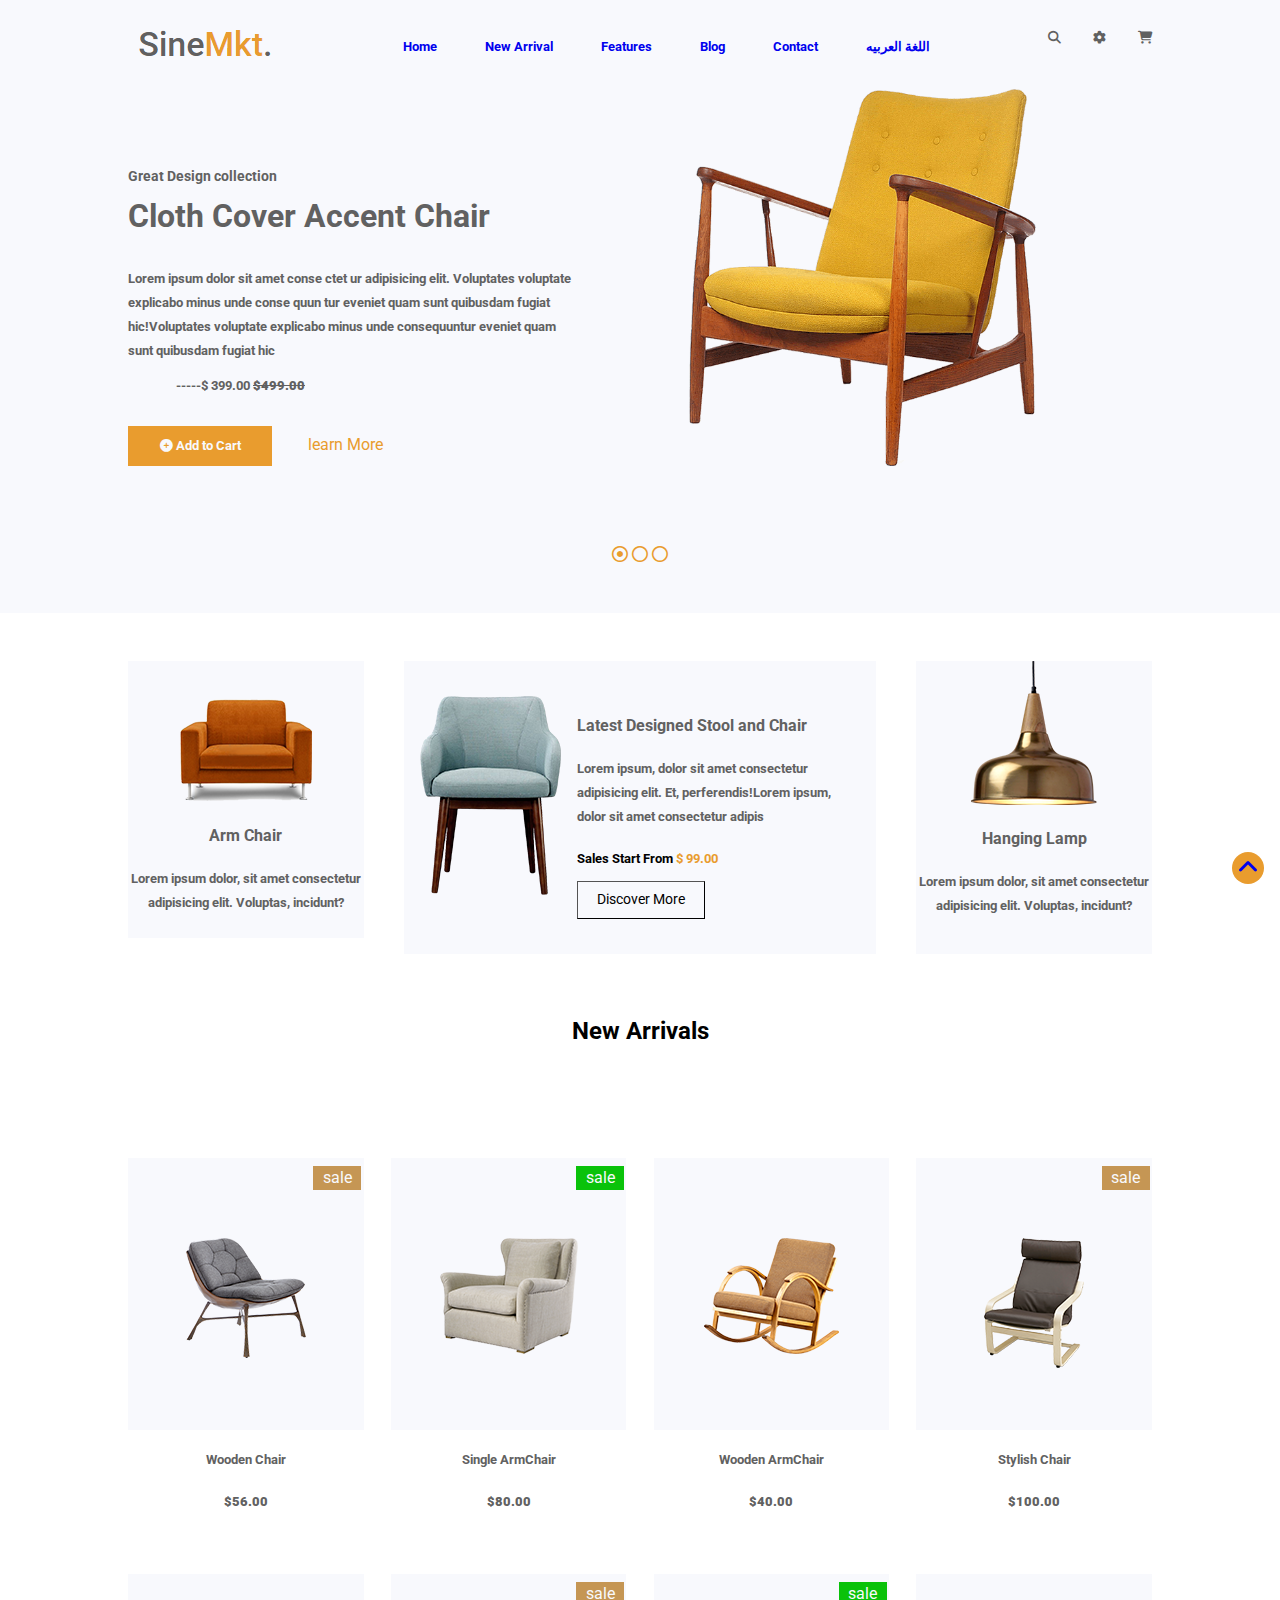
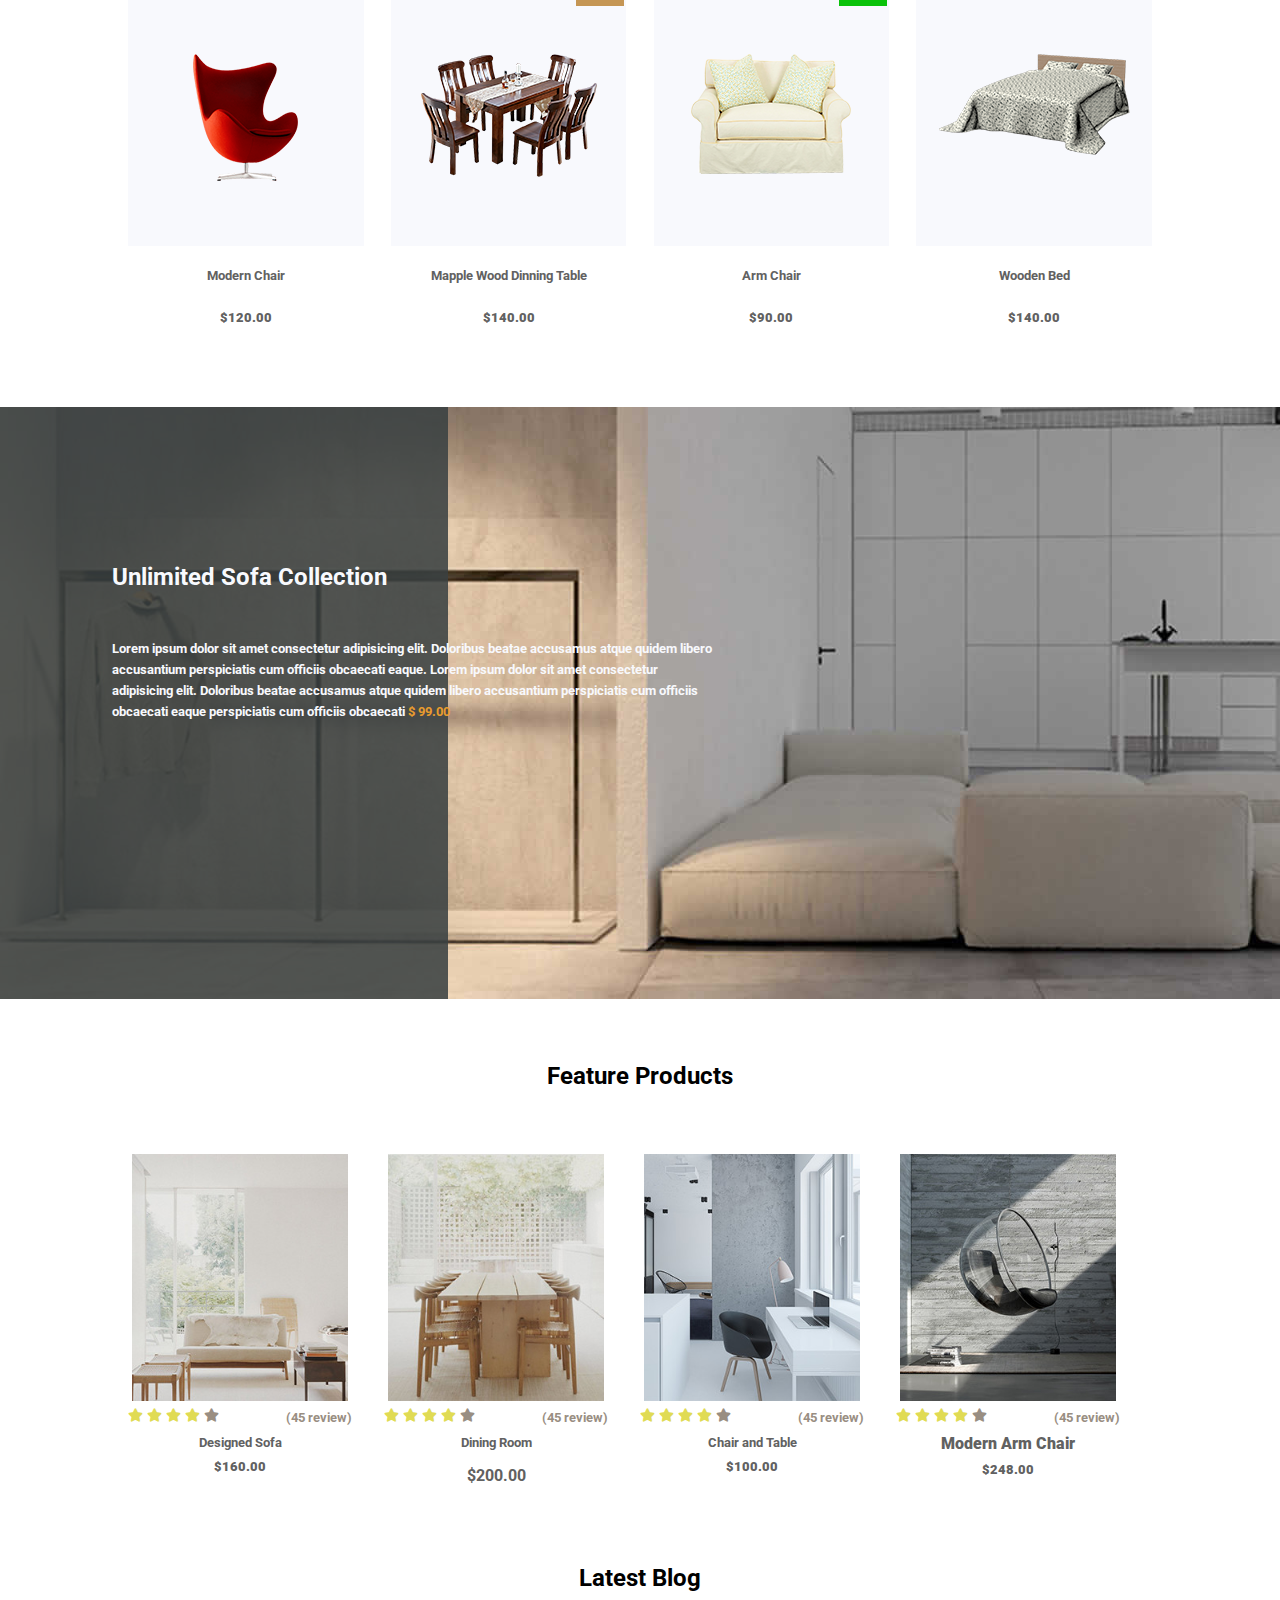
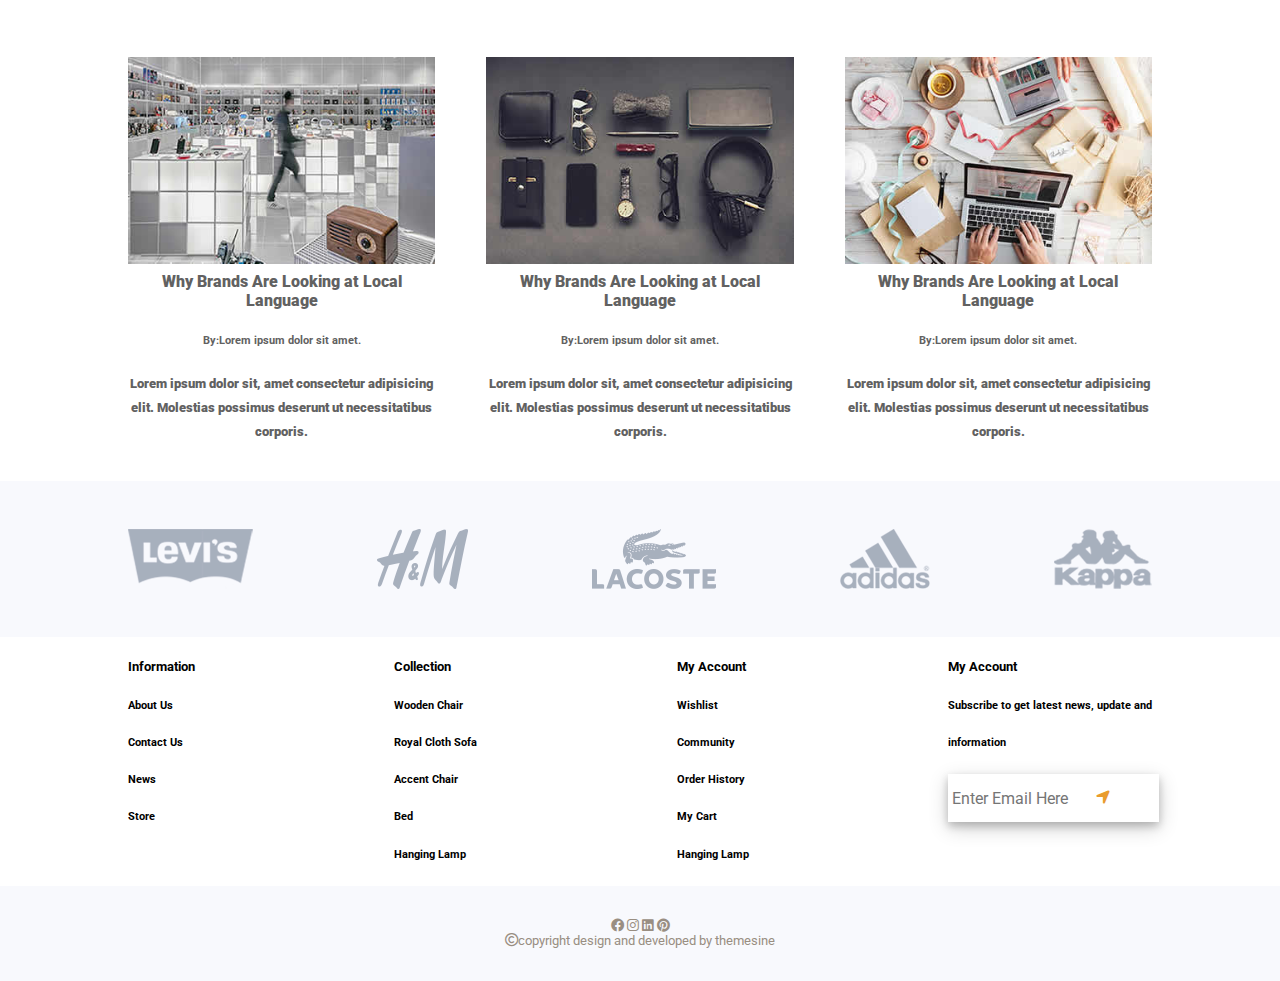
<file: index.html>
<!DOCTYPE html>
<html lang="en">

<head>
    <meta charset="UTF-8">
    <meta name="viewport" content="width=device-width, initial-scale=1.0">
    <meta property="og:title" content=chairs>
    <meta property="og:site_name" content=Sinemkt>
    <meta property="og:url" content="https://nhassan1975.github.io/git_project/index.html">
    <meta name="auther" content="nemat">
    <meta property="og:description" content=great design collection cloth covered accent chair>
    <meta property="og:type" content="Decorate your home with unique and stylish furniture available in a wide range at affordable prices only at SineMKT Egypt. Shop online and in-store today">
    <meta property="og:image" content="https://github.com/nhassan1975/git_project/blob/main/images/collection/table-banner.jpg">
    <link rel="stylesheet" href="./css/all.min.css">
    <link rel="stylesheet" href="./css/normalize.css">
    <link rel="stylesheet" href="./css/style.css">
    <link rel="icon" href="./images/logo.gif">
    <title>SineMKT</title>
    <meta property="og:title" content="Homebage">
</head>

<body>
    <div class="main_top size">
        <div class="top">
            <nav class="d_flex size">
                <div class="logo"><img src="./images/logo.gif" alt="logo"></div>
                <div class="top_list text_color">
                    <ul class="list .text_color m_flex list_icon">
                        <li><a href="#home">Home</a></li>
                        <li><a href="#new">New Arrival</a></li>
                        <li><a href="#feature">Features</a></li>
                        <li><a href="#blog">Blog</a></li>
                        <li><a href="#contact">Contact</a></li>
                        <li><a href="./Arabic.html">اللغة العربيه</a></li>
                    </ul>
                </div>
                <div class="icon text_color m_flex list_icon">
                    <i class="fa-solid fa-magnifying-glass"></i>
                    <i class="fa-solid fa-gear icon_gear"></i>
                    <i class="fa-solid fa-cart-shopping add_to icon_cart"></i>
                </div>
            </nav>
            <div class="main d_flex">
                <div class="left">
                    <h2 class="text_color">Great Design collection</h2>
                    <h3 class="text_size text_color_dgrey">Cloth Cover Accent Chair</h3>
                    <p class="paragraph text_color ">Lorem ipsum dolor sit amet conse ctet ur adipisicing elit.
                        Voluptates voluptate explicabo minus unde conse quun tur eveniet quam sunt quibusdam fugiat
                        hic!Voluptates voluptate explicabo minus unde consequuntur eveniet quam sunt quibusdam fugiat
                        hic</p>
                    <h4 class="text_color_dgrey">-----$ 399.00
                        <span class="text_color">$499.00</span>
                    </h4>
                    <button class="btn text_color">
                        <i class="fa-solid fa-circle-plus"></i> Add to Cart
                    </button>
                    <span class="learn_more">learn More</span>
                </div>
                <div class="right left m_flex"><img src="./images/slider/slider1.png" alt="chair"></div>
            </div>
            <div class="input_main">
                <i class="fa-regular fa-circle-dot cir1 pulser"></i>
                <i class="fa-regular fa-circle cir1"></i>
                <i class="fa-regular fa-circle cir1"></i>
            </div>
        </div>
    </div>
    <div class="center d_flex">
        <div class="arm r_arm" id="arm_first">
            <img src="./images/populer-products/p1.png" alt="p1">
            <div class="document">
                <h4 class="text_color_dgrey">Arm Chair</h4>
                <p class="paragraph text_color ">
                    Lorem ipsum dolor, sit amet consectetur adipisicing elit. Voluptas, incidunt?
                </p>
            </div>
        </div>
        <div class="design m_flex" id="arm_third">
            <div class="photo"><img src="./images/populer-products/p2.png" alt="p2"></div>
            <div class="document">
                <h4 class="text_color_dgrey" class="text_color_dgrey">Latest Designed Stool and Chair</h4>
                <p class="paragraph text_color ">
                    Lorem ipsum, dolor sit amet consectetur adipisicing elit. Et, perferendis!Lorem ipsum, dolor sit
                    amet consectetur adipis
                </p>
                <h5>Sales Start From <span>$ 99.00</span></h5>
                <button class="doc_btn">Discover More</button>
            </div>
            <div class="lamp">

            </div>
        </div>
        <div class="arm" id="arm_second">
            <div class="photo">
                <img src="./images/populer-products/p3.png" alt="p3">
            </div>
            <div class="document">
                <h4 class="text_color_dgrey">Hanging Lamp</h4>
                <p class="paragraph text_color ">
                    Lorem ipsum dolor, sit amet consectetur adipisicing elit. Voluptas, incidunt?
                </p>
            </div>
        </div>

    </div>
    <div class="arrival" id="new">
        <h3 class="new_late_feat">New Arrivals</h3>
        <div class="wooden_chair d_flex">
            <div class="first">
                <div class="wooden">
                    <div class="photo_arrival">
                        <img src="./images/collection/arrivals1.png" alt="arrival1">
                    </div>
                </div>
                <div class="txt_wood text_color">
                    <h5>Wooden Chair</h5>
                    <p class="paragraph text_color">$56.00</p>
                </div>
            </div>
            <div class="first">
                <div class="wooden green">
                    <div class="photo_arrival">
                        <img src="./images/collection/arrivals2.png" alt="arrival1">
                    </div>
                </div>
                <div class="txt_wood text_color">
                    <h5>Single ArmChair</h5>
                    <p class="paragraph text_color">$80.00</p>
                </div>
            </div>
            <div class="first">
                <div class="wood_non">
                    <div class="photo_arrival">
                        <img src="./images/collection/arrivals3.png" alt="arrival1">
                    </div>
                </div>
                <div class="txt_wood text_color">
                    <h5>Wooden ArmChair</h5>
                    <p class="paragraph text_color">$40.00</p>
                </div>
            </div>
            <div class="first">
                <div class="wooden">
                    <div class="photo_arrival">
                        <img src="./images/collection/arrivals4.png" alt="arrival1">
                    </div>
                </div>
                <div class="txt_wood text_color">
                    <h5>Stylish Chair</h5>
                    <p class="paragraph text_color">$100.00</p>
                </div>
            </div>
            <div class="first">
                <div class="wood_non">
                    <div class="photo_arrival">
                        <img src="./images/collection/arrivals5.png" alt="arrival1">
                    </div>
                </div>
                <div class="txt_wood text_color">
                    <h5>Modern Chair</h5>
                    <p class="paragraph text_color">$120.00</p>
                </div>
            </div>
            <div class="first">
                <div class="wooden">
                    <div class="photo_arrival">
                        <img src="./images/collection/arrivals6.png" alt="arrival1">
                    </div>
                </div>
                <div class="txt_wood text_color">
                    <h5>Mapple Wood Dinning Table </h5>
                    <p class="paragraph text_color">$140.00</p>
                </div>
            </div>
            <div class="first">
                <div class="wooden green">
                    <div class="photo_arrival">
                        <img src="./images/collection/arrivals7.png" alt="arrival1">
                    </div>
                </div>
                <div class="txt_wood text_color">
                    <h5>Arm Chair</h5>
                    <p class="paragraph text_color">$90.00</p>
                </div>
            </div>
            <div class="first">
                <div class="wood_non">
                    <div class="photo_arrival">
                        <img src="./images/collection/arrivals8.png" alt="arrival1">
                    </div>
                </div>
                <div class="txt_wood text_color">
                    <h5>Wooden Bed</h5>
                    <p class="paragraph text_color">$140.00</p>
                </div>
            </div>
        </div>
    </div>
    <div class="collection">
        <div class="rect_parent">
            <div class="rect">
                <h2 class="text">Unlimited Sofa Collection</h2>
                <p class="text txt_1">Lorem ipsum dolor sit amet consectetur adipisicing elit. Doloribus beatae
                    accusamus atque quidem libero accusantium perspiciatis cum officiis obcaecati eaque.
                    Lorem ipsum dolor sit amet consectetur adipisicing elit. Doloribus beatae accusamus atque quidem
                    libero accusantium perspiciatis cum officiis obcaecati eaque perspiciatis cum officiis obcaecati
                    <span class="txt_span">$ 99.00 </span>
                </p>
            </div>
        </div>
    </div>
    <div class="Feature" id="feature">
        <h3 class="new_late_feat">Feature Products</h3>
    </div>
    <div class="feature_product d_flex">
        <div class="f_photo">
            <img src="./images/features/f1.jpg" alt="f1">
            <div>
                <div class="r_flex d_flex">
                    <div class="review_parent">
                        <i class="fa-solid fa-star star"></i>
                        <i class="fa-solid fa-star star"></i>
                        <i class="fa-solid fa-star star"></i>
                        <i class="fa-solid fa-star star"></i>
                        <i class="fa-solid fa-star rstar"></i>
                    </div>
                    <div>
                        <h6 class="review rstar">(45 review)</h6>
                    </div>
                </div>
                <div class="txt_wood text_color">
                    <h5 class="f_txt">Designed Sofa</h5>
                    <p class=" f_txt paragraph text_color">$160.00</p>
                </div>
            </div>
        </div>
        <div class="f_photo">
            <img src="./images/features/f2.jpg" alt="f1">
            <div>
                <div class="r_flex d_flex">
                    <div class="review_parent">
                        <i class="fa-solid fa-star star"></i>
                        <i class="fa-solid fa-star star"></i>
                        <i class="fa-solid fa-star star"></i>
                        <i class="fa-solid fa-star star"></i>
                        <i class="fa-solid fa-star rstar"></i>
                    </div>
                    <div>
                        <h6 class="review rstar">(45 review)</h6>
                    </div>
                </div>
                <div class="txt_wood text_color">
                    <h5 class="f_txt">Dining Room</h5>
                    <p class=" class="f_txt"paragraph text_color">$200.00</p>
                </div>
            </div>
        </div>
        <div class="f_photo">
            <img src="./images/features/f3.jpg" alt="f1">
            <div>
                <div class="r_flex d_flex">
                    <div class="review_parent">
                        <i class="fa-solid fa-star star"></i>
                        <i class="fa-solid fa-star star"></i>
                        <i class="fa-solid fa-star star"></i>
                        <i class="fa-solid fa-star star"></i>
                        <i class="fa-solid fa-star rstar"></i>
                    </div>
                    <div>
                        <h6 class="review rstar">(45 review)</h6>
                    </div>
                </div>
                <div class="txt_wood text_color">
                    <h5 class="f_txt">Chair and Table</h5>
                    <p class=" f_txt paragraph text_color">$100.00</p>
                </div>
            </div>
        </div>
        <div class="f_photo">
            <img src="./images/features/f4.jpg" alt="f1">
            <div>
                <div class="r_flex d_flex">
                    <div class="review_parent">
                        <i class="fa-solid fa-star star"></i>
                        <i class="fa-solid fa-star star"></i>
                        <i class="fa-solid fa-star star"></i>
                        <i class="fa-solid fa-star star"></i>
                        <i class="fa-solid fa-star rstar"></i>
                    </div>
                    <div>
                        <h6 class="review rstar">(45 review)</h6>
                    </div>
                </div>
                <div class="txt_wood text_color">
                    <h5 class="f_txt txt_wood text_color">Modern Arm Chair</h5>
                    <p class=" f_txt paragraph text_color">$248.00</p>
                </div>
            </div>
        </div>
    </div>
    <div class="blog" id="blog">
        <h3 class="new_late_feat">Latest Blog</h3>
    </div>
    <div class="l_blog d_flex">
        <div class="b_photo">
            <img src="./images/blog/b1.jpg" alt="b1">
            <div class="txt_wood text_color">
                <h5 class="f_txt txt_wood text_color">Why Brands Are Looking at Local Language</h5>
                <h6>By:Lorem ipsum dolor sit amet.</h6>
                <p class=" f_txt paragraph text_color">Lorem ipsum dolor sit, amet consectetur adipisicing elit.
                    Molestias possimus deserunt ut necessitatibus corporis.</p>
            </div>
        </div>
        <div class="b_photo">
            <img src="./images/blog/b2.jpg" alt="b1">
            <div class="txt_wood text_color">
                <h5 class="f_txt txt_wood text_color">Why Brands Are Looking at Local Language</h5>
                <h6>By:Lorem ipsum dolor sit amet.</h6>
                <p class=" f_txt paragraph text_color">Lorem ipsum dolor sit, amet consectetur adipisicing elit.
                    Molestias possimus deserunt ut necessitatibus corporis.</p>
            </div>
        </div>
        <div class="b_photo">
            <img src="./images/blog/b3.jpg" alt="b1">
            <div class="txt_wood text_color">
                <h5 class="f_txt txt_wood text_color">Why Brands Are Looking at Local Language</h5>
                <h6>By:Lorem ipsum dolor sit amet.</h6>
                <p class=" f_txt paragraph text_color">Lorem ipsum dolor sit, amet consectetur adipisicing elit.
                    Molestias possimus deserunt ut necessitatibus corporis.
                </p>
            </div>
        </div>
    </div>
    <div class="client_brands">
        <div class="brands d_flex">
            <img src="./images/clients/c1.png" alt="client">
            <img src="./images/clients/c2.png" alt="client">
            <img src="./images/clients/c3.png" alt="client">
            <img src="./images/clients/c4.png" alt="client">
            <img src="./images/clients/c5.png" alt="client">
        </div>

    </div>
    <div class="footer d_flex" id="contact">
        <div class="information">
            <h5>Information</h5>
            <h6>About Us</h6>
            <h6>Contact Us</h6>
            <h6>News</h6>
            <h6>Store</h6>
        </div>
        <div class="information">
            <h5>Collection</h5>
            <h6>Wooden Chair</h6>
            <h6>Royal Cloth Sofa</h6>
            <h6>Accent Chair</h6>
            <h6>Bed</h6>
            <h6>Hanging Lamp</h6>
        </div>
        <div class="information">
            <h5>My Account</h5>
            <h6>Wishlist</h6>
            <h6>Community</h6>
            <h6>Order History</h6>
            <h6>My Cart</h6>
            <h6>Hanging Lamp</h6>
        </div>
        <div class="information">
            <h5>My Account</h5>
            <h6>Subscribe to get latest news, update and</h6>
            <h6>information</h6>
            <div class="email">
                <div class="bottom_input">
                    <div class="arrow"><i class="fa-solid fa-location-arrow"></i></div>
                    <input type="Email"  placeholder="Enter Email Here" class="input_shade">
                </div>
            </div>
        </div>
    </div>
    <div class="icon_1">
        <i class="fa-brands fa-facebook"></i>
        <i class="fa-brands fa-instagram"></i>
        <i class="fa-brands fa-linkedin"></i>
        <i class="fa-brands fa-pinterest"></i>
        <div><i class="fa-regular fa-copyright"></i>copyright design and developed by themesine</div>
    </div>
    <div class="circle_btn" >
        <a href="#top"><i class="fa-solid fa-angle-up"></i></a>
    </div>


</body>

</html>
</file>
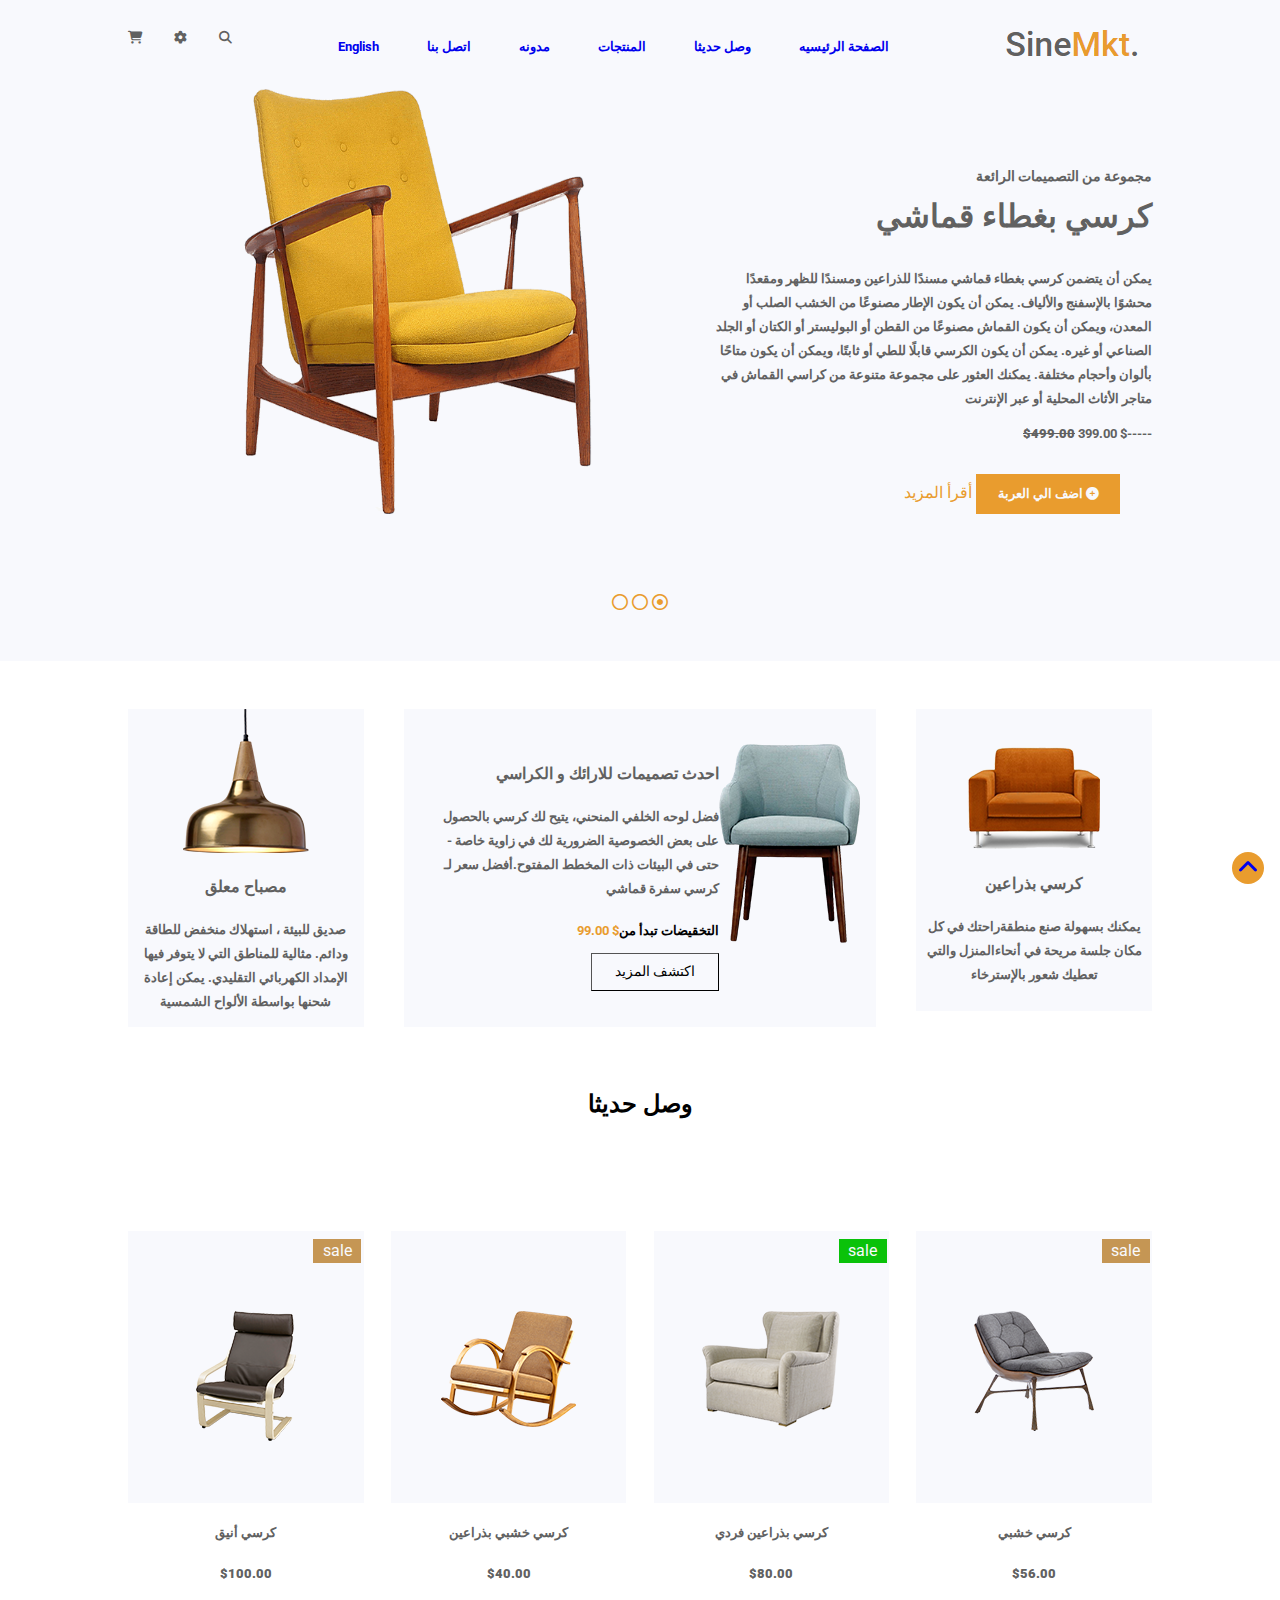
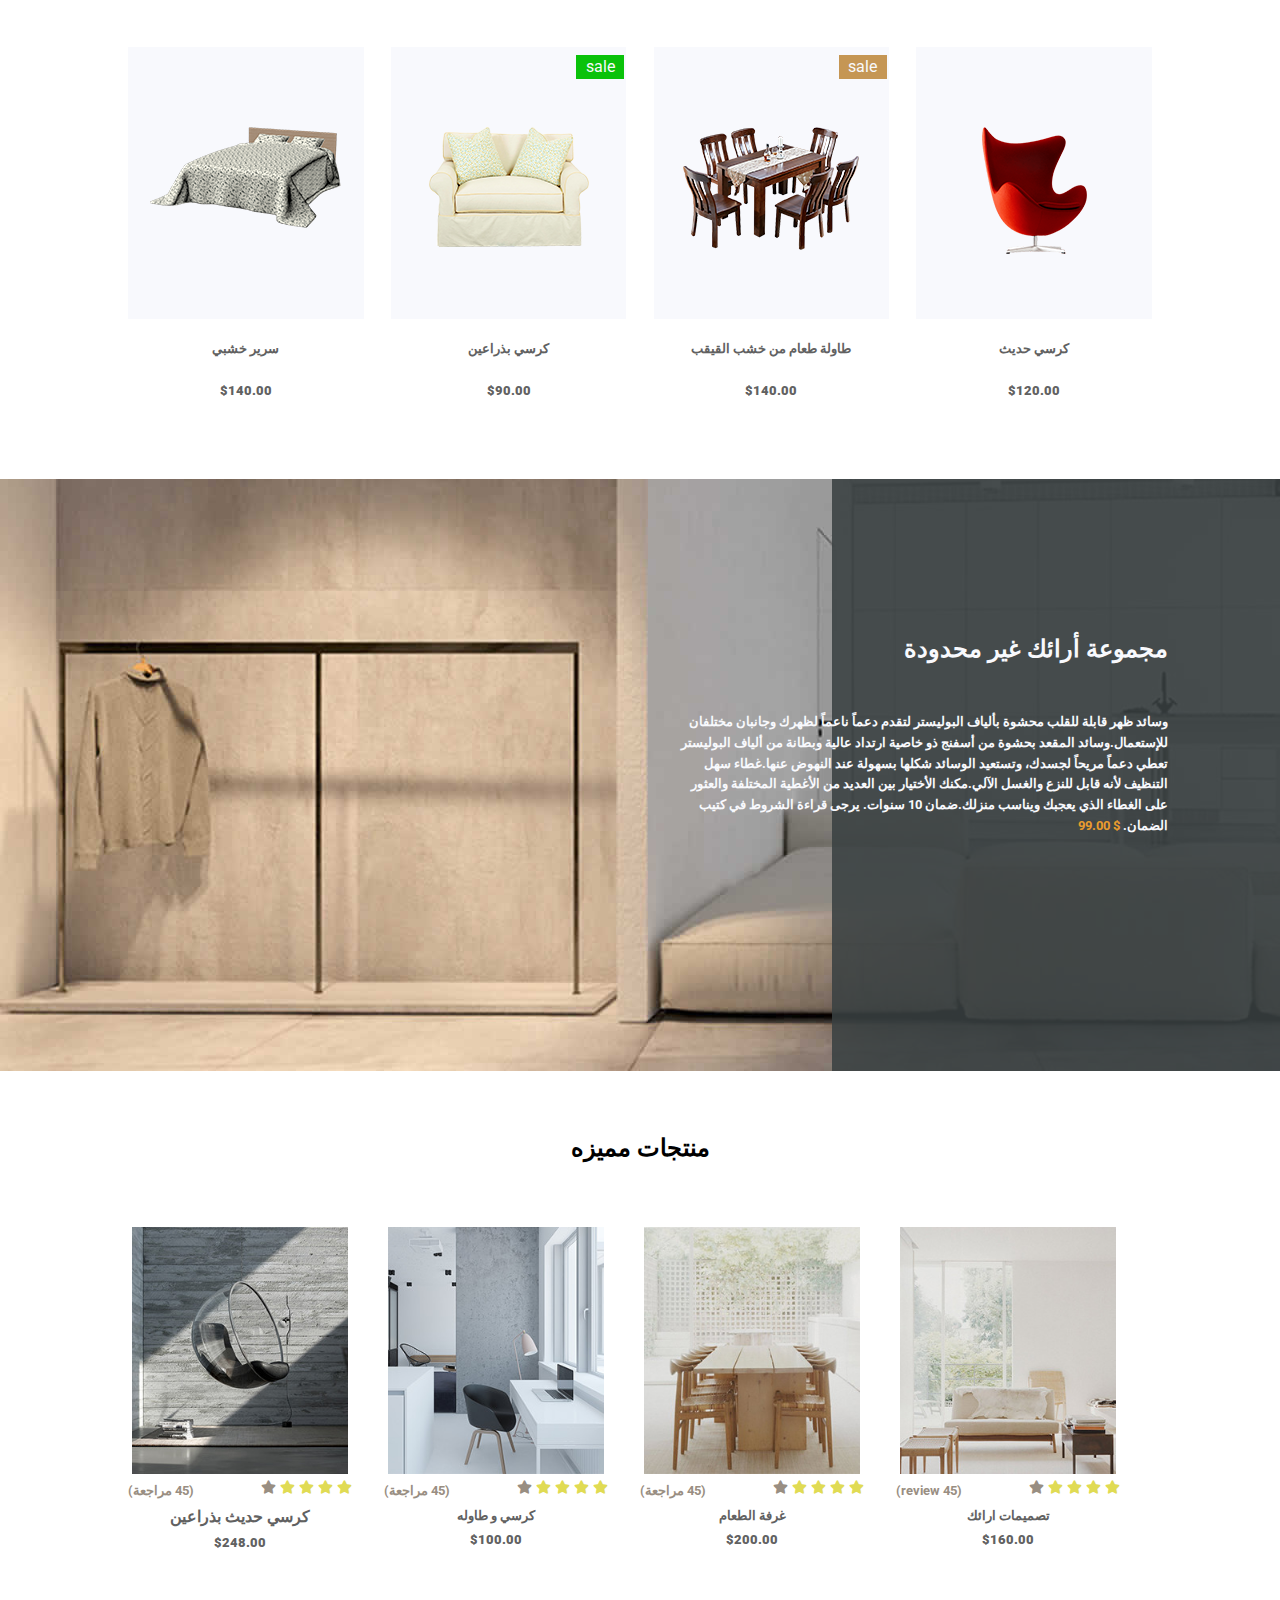
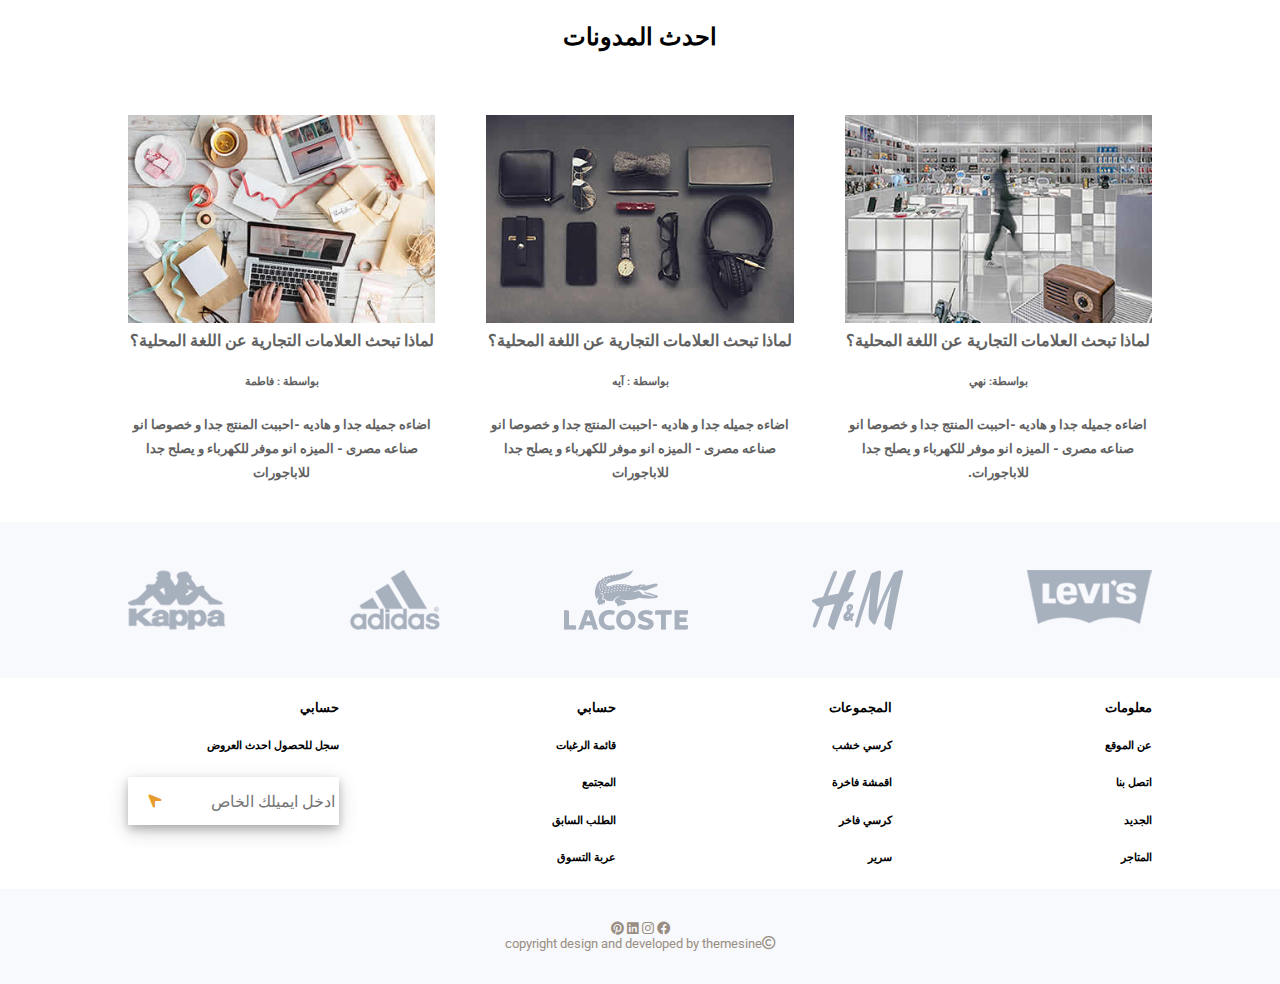
<file: Arabic.html>
<!DOCTYPE html>
<html lang="en">

<head>
    <meta charset="UTF-8">
    <meta name="viewport" content="width=device-width, initial-scale=1.0">
    <meta property="og:title" content=chairs>
    <meta property="og:site_name" content=Sinemkt>
    <meta property="og:url" content="https://nhassan1975.github.io/git_project/index.html">
    <meta name="auther" content="nemat">
    <meta property="og:description" content=great design collection cloth covered accent chair>
    <meta property="og:type" content="Decorate your home with unique and stylish furniture available in a wide range at affordable prices only at SineMKT Egypt. Shop online and in-store today">
    <meta property="og:image" content="https://github.com/nhassan1975/git_project/blob/main/images/collection/table-banner.jpg">
    <link rel="stylesheet" href="./css/all.min.css">
    <link rel="stylesheet" href="./css/normalize.css">
    <link rel="stylesheet" href="./css/style.css">
    <link rel="icon" href="./images/logo.gif">
    <title>SineMKT</title>
    <meta property="og:title" content="Homebage">
</head>

<body dir="rtl">
    <div class="main_top size">
        <div class="top">
            <nav class="d_flex size">
                <div class="logo"><img src="./images/logo.gif" alt="logo"></div>
                <div class="top_list text_color">
                    <ul class="list .text_color m_flex list_icon">
                        <li><a href="#home">الصفحة الرئيسيه</a></li>
                        <li><a href="#new">وصل حديثا</a></li>
                        <li><a href="#feature">المنتجات</a></li>
                        <li><a href="#blog">مدونه</a></li>
                        <li><a href="#contact">اتصل بنا</a></li>
                        <li><a href="./index.html">English</a></li>
                    </ul>
                </div>
                <div class="icon text_color m_flex list_icon">
                    <i class="fa-solid fa-magnifying-glass"></i>
                    <i class="fa-solid fa-gear icon_gear"></i>
                    <i class="fa-solid fa-cart-shopping add_to icon_cart"></i>
                </div>
            </nav>
            <div class="main d_flex">
                <div class="left">
                    <h2 class="text_color">مجموعة من التصميمات الرائعة</h2>
                    <h3 class="text_size text_color_dgrey">كرسي بغطاء قماشي</h3>
                    <p class="paragraph text_color ">يمكن أن يتضمن كرسي بغطاء قماشي مسندًا للذراعين ومسندًا للظهر ومقعدًا محشوًا بالإسفنج والألياف. يمكن أن يكون الإطار مصنوعًا من الخشب الصلب أو المعدن، ويمكن أن يكون القماش مصنوعًا من القطن أو البوليستر أو الكتان أو الجلد الصناعي أو غيره. يمكن أن يكون الكرسي قابلًا للطي أو ثابتًا، ويمكن أن يكون متاحًا بألوان وأحجام مختلفة. يمكنك العثور على مجموعة متنوعة من كراسي القماش في متاجر الأثاث المحلية أو عبر الإنترنت</p>
                    <h4 class="text_color_dgrey">-----$ 399.00
                        <span class="text_color">$499.00</span>
                    </h4>
                    <button class="btn text_color">
                        <i class="fa-solid fa-circle-plus"></i> اضف الي العربة
                    </button>
                    <span class="learn_more">أقرأ المزيد</span>
                </div>
                <div class="right left m_flex" style="transform: scaleX(-1);"><img src="./images/slider/slider1.png" alt="chair"></div>
            </div>
            <div class="input_main">
                <i class="fa-regular fa-circle-dot cir1 pulser"></i>
                <i class="fa-regular fa-circle cir1"></i>
                <i class="fa-regular fa-circle cir1"></i>
            </div>
        </div>
    </div>
    <div class="center d_flex">
        <div class="arm r_arm" id="arm_first">
            <img src="./images/populer-products/p1.png" alt="p1">
            <div class="document">
                <h4 class="text_color_dgrey">كرسي بذراعين</h4>
                <p class="paragraph text_color ">
                    يمكنك بسهولة صنع منطقةراحتك في كل مكان جلسة مريحة في أنحاءالمنزل والتي تعطيك شعور بالإسترخاء 
                </p>
            </div>
        </div>
        <div class="design m_flex" id="arm_third">
            <div class="photo"><img src="./images/populer-products/p2.png" alt="p2"></div>
            <div class="document">
                <h4 class="text_color_dgrey" class="text_color_dgrey">احدث تصميمات للارائك و الكراسي</h4>
                <p class="paragraph text_color ">
                    فضل لوحه الخلفي المنحني، يتيح لك كرسي بالحصول على بعض الخصوصية الضرورية لك في زاوية خاصة - حتى في البيئات ذات المخطط المفتوح.أفضل سعر لـ كرسي سفرة قماشي 
                </p>
                <h5> التخقيضات تبدأ من<span>$ 99.00</span> </h5>
                <button class="doc_btn">اكتشف المزيد</button>
            </div>
            <div class="lamp">            </div>
        </div>
        <div class="arm" id="arm_second">
            <div class="photo">
                <img src="./images/populer-products/p3.png" alt="p3">
            </div>
            <div class="document">
                <h4 class="text_color_dgrey">مصباح معلق</h4>
                <p class="paragraph text_color ">
                    صديق للبيئة ، استهلاك منخفض للطاقة ودائم. مثالية للمناطق التي لا يتوفر فيها الإمداد الكهربائي التقليدي. يمكن إعادة شحنها بواسطة الألواح الشمسية  
                </p>
            </div>
        </div>

    </div>
    <div class="arrival" id="new">
        <h3 class="new_late_feat">وصل حديثا</h3>
        <div class="wooden_chair d_flex">
            <div class="first">
                <div class="wooden">
                    <div class="photo_arrival">
                        <img src="./images/collection/arrivals1.png" alt="arrival1">
                    </div>
                </div>
                <div class="txt_wood text_color">
                    <h5>كرسي خشبي</h5>
                    <p class="paragraph text_color">$56.00</p>
                </div>
            </div>
            <div class="first">
                <div class="wooden green">
                    <div class="photo_arrival">
                        <img src="./images/collection/arrivals2.png" alt="arrival1">
                    </div>
                </div>
                <div class="txt_wood text_color">
                    <h5>كرسي بذراعين فردي</h5>
                    <p class="paragraph text_color">$80.00</p>
                </div>
            </div>
            <div class="first">
                <div class="wood_non">
                    <div class="photo_arrival">
                        <img src="./images/collection/arrivals3.png" alt="arrival1">
                    </div>
                </div>
                <div class="txt_wood text_color">
                    <h5>كرسي خشبي بذراعين</h5>
                    <p class="paragraph text_color">$40.00</p>
                </div>
            </div>
            <div class="first">
                <div class="wooden">
                    <div class="photo_arrival">
                        <img src="./images/collection/arrivals4.png" alt="arrival1">
                    </div>
                </div>
                <div class="txt_wood text_color">
                    <h5>كرسي أنيق</h5>
                    <p class="paragraph text_color">$100.00</p>
                </div>
            </div>
            <div class="first">
                <div class="wood_non">
                    <div class="photo_arrival">
                        <img src="./images/collection/arrivals5.png" alt="arrival1">
                    </div>
                </div>
                <div class="txt_wood text_color">
                    <h5>كرسي حديث</h5>
                    <p class="paragraph text_color">$120.00</p>
                </div>
            </div>
            <div class="first">
                <div class="wooden">
                    <div class="photo_arrival">
                        <img src="./images/collection/arrivals6.png" alt="arrival1">
                    </div>
                </div>
                <div class="txt_wood text_color">
                    <h5>طاولة طعام من خشب القيقب </h5>
                    <p class="paragraph text_color">$140.00</p>
                </div>
            </div>
            <div class="first">
                <div class="wooden green">
                    <div class="photo_arrival">
                        <img src="./images/collection/arrivals7.png" alt="arrival1">
                    </div>
                </div>
                <div class="txt_wood text_color">
                    <h5>كرسي بذراعين</h5>
                    <p class="paragraph text_color">$90.00</p>
                </div>
            </div>
            <div class="first">
                <div class="wood_non">
                    <div class="photo_arrival">
                        <img src="./images/collection/arrivals8.png" alt="arrival1">
                    </div>
                </div>
                <div class="txt_wood text_color">
                    <h5>سرير خشبي</h5>
                    <p class="paragraph text_color">$140.00</p>
                </div>
            </div>
        </div>
    </div>
    <div class="collection">
        <div class="rect_parent">
            <div class="rect">
                <h2 class="text"  style="padding-right: 25%">مجموعة أرائك غير محدودة</h2>
                <p class="text txt_1" style="padding-right: 25%">وسائد ظهر قابلة للقلب محشوة بألياف البوليستر لتقدم دعماً ناعماً لظهرك وجانبان مختلفان للإستعمال.وسائد المقعد بحشوة من أسفنج ذو خاصية ارتداد عالية وبطانة من ألياف البوليستر تعطي دعماً مريحاً لجسدك، وتستعيد الوسائد شكلها بسهولة عند النهوض عنها.غطاء سهل التنظيف لأنه قابل للنزع والغسل الآلي.مكنك الأختيار بين العديد من الأغطية المختلفة والعثور على الغطاء الذي يعجبك ويناسب منزلك.ضمان 10 سنوات. يرجى قراءة الشروط في كتيب الضمان.
                    <span class="txt_span">$ 99.00 </span>
                </p>
            </div>
        </div>
    </div>
    <div class="Feature" id="feature">
        <h3 class="new_late_feat">منتجات مميزه</h3>
    </div>
    <div class="feature_product d_flex">
        <div class="f_photo">
            <img src="./images/features/f1.jpg" alt="f1">
            <div>
                <div class="r_flex d_flex">
                    <div class="review_parent">
                        <i class="fa-solid fa-star star"></i>
                        <i class="fa-solid fa-star star"></i>
                        <i class="fa-solid fa-star star"></i>
                        <i class="fa-solid fa-star star"></i>
                        <i class="fa-solid fa-star rstar"></i>
                    </div>
                    <div>
                        <h6 class="review rstar">(45 review)</h6>
                    </div>
                </div>
                <div class="txt_wood text_color">
                    <h5 class="f_txt">تصميمات ارائك</h5>
                    <p class=" f_txt paragraph text_color">$160.00</p>
                </div>
            </div>
        </div>
        <div class="f_photo">
            <img src="./images/features/f2.jpg" alt="f1">
            <div>
                <div class="r_flex d_flex">
                    <div class="review_parent">
                        <i class="fa-solid fa-star star"></i>
                        <i class="fa-solid fa-star star"></i>
                        <i class="fa-solid fa-star star"></i>
                        <i class="fa-solid fa-star star"></i>
                        <i class="fa-solid fa-star rstar"></i>
                    </div>
                    <div>
                        <h6 class="review rstar">(45 مراجعة)</h6>
                    </div>
                </div>
                <div class="txt_wood text_color">
                    <h5 class="f_txt">غرفة الطعام</h5>
                    <p class="f_txt paragraph text_color">$200.00</p>
                </div>
            </div>
        </div>
        <div class="f_photo">
            <img src="./images/features/f3.jpg" alt="f1">
            <div>
                <div class="r_flex d_flex">
                    <div class="review_parent">
                        <i class="fa-solid fa-star star"></i>
                        <i class="fa-solid fa-star star"></i>
                        <i class="fa-solid fa-star star"></i>
                        <i class="fa-solid fa-star star"></i>
                        <i class="fa-solid fa-star rstar"></i>
                    </div>
                    <div>
                        <h6 class="review rstar">(45 مراجعة)</h6>
                    </div>
                </div>
                <div class="txt_wood text_color">
                    <h5 class="f_txt">كرسي و طاوله</h5>
                    <p class=" f_txt paragraph text_color">$100.00</p>
                </div>
            </div>
        </div>
        <div class="f_photo">
            <img src="./images/features/f4.jpg" alt="f1">
            <div>
                <div class="r_flex d_flex">
                    <div class="review_parent">
                        <i class="fa-solid fa-star star"></i>
                        <i class="fa-solid fa-star star"></i>
                        <i class="fa-solid fa-star star"></i>
                        <i class="fa-solid fa-star star"></i>
                        <i class="fa-solid fa-star rstar"></i>
                    </div>
                    <div>
                        <h6 class="review rstar">(45 مراجعة)</h6>
                    </div>
                </div>
                <div class="txt_wood text_color">
                    <h5 class="f_txt txt_wood text_color">كرسي حديث بذراعين</h5>
                    <p class=" f_txt paragraph text_color">$248.00</p>
                </div>
            </div>
        </div>
    </div>
    <div class="blog" id="blog">
        <h3 class="new_late_feat">احدث المدونات</h3>
    </div>
    <div class="l_blog d_flex">
        <div class="b_photo">
            <img src="./images/blog/b1.jpg" alt="b1">
            <div class="txt_wood text_color">
                <h5 class="f_txt txt_wood text_color">لماذا تبحث العلامات التجارية عن اللغة المحلية؟</h5>
                <h6>بواسطة: نهي</h6>
                <p class=" f_txt paragraph text_color">اضاءه جميله جدا و هاديه -احببت المنتج جدا و خصوصا انو صناعه مصرى - الميزه انو موفر للكهرباء و يصلح جدا للاباجورات.</p>
            </div>
        </div>
        <div class="b_photo">
            <img src="./images/blog/b2.jpg" alt="b1">
            <div class="txt_wood text_color">
                <h5 class="f_txt txt_wood text_color">لماذا تبحث العلامات التجارية عن اللغة المحلية؟</h5>
                <h6>بواسطة : آيه</h6>
                <p class=" f_txt paragraph text_color">اضاءه جميله جدا و هاديه -احببت المنتج جدا و خصوصا انو صناعه مصرى - الميزه انو موفر للكهرباء و يصلح جدا للاباجورات</p>
            </div>
        </div>
        <div class="b_photo">
            <img src="./images/blog/b3.jpg" alt="b1">
            <div class="txt_wood text_color">
                <h5 class="f_txt txt_wood text_color">لماذا تبحث العلامات التجارية عن اللغة المحلية؟</h5>
                <h6>بواسطة : فاطمة</h6>
                <p class=" f_txt paragraph text_color">اضاءه جميله جدا و هاديه -احببت المنتج جدا و خصوصا انو صناعه مصرى - الميزه انو موفر للكهرباء و يصلح جدا للاباجورات
                </p>
            </div>
        </div>
    </div>
    <div class="client_brands">
        <div class="brands d_flex">
            <img src="./images/clients/c1.png" alt="client">
            <img src="./images/clients/c2.png" alt="client">
            <img src="./images/clients/c3.png" alt="client">
            <img src="./images/clients/c4.png" alt="client">
            <img src="./images/clients/c5.png" alt="client">
        </div>

    </div>
    <div class="footer d_flex" id="contact">
        <div class="information">
            <h5>معلومات</h5>
            <h6>عن الموقع</h6>
            <h6>اتصل بنا</h6>
            <h6>الجديد</h6>
            <h6>المتاجر</h6>
        </div>
        <div class="information">
            <h5>المجموعات</h5>
            <h6>كرسي خشب</h6>
            <h6>اقمشة فاخرة</h6>
            <h6>كرسي فاخر</h6>
            <h6>سرير</h6>
        </div>
        <div class="information">
            <h5>حسابي</h5>
            <h6>قائمة الرغبات</h6>
            <h6>المجتمع</h6>
            <h6>الطلب السابق</h6>
            <h6>عربة التسوق</h6>
        </div>
        <div class="information">
            <h5>حسابي</h5>
            <h6>سجل للحصول احدث العروض</h6>
            <div class="bottom_input">
                <div class="arrow" style="transform: scaleX(-1);right: 84%;"><i class="fa-solid fa-location-arrow"></i></div>
                <input type="Email"  placeholder="ادخل ايميلك الخاص" class="input_shade">
            </div>
        </div>
    </div>
    <div class="icon_1">
        <i class="fa-brands fa-facebook"></i>
        <i class="fa-brands fa-instagram"></i>
        <i class="fa-brands fa-linkedin"></i>
        <i class="fa-brands fa-pinterest"></i>
        <div><i class="fa-regular fa-copyright"></i>copyright design and developed by themesine</div>
    </div>
    <div class="circle_btn" >
        <a href="#top"><i class="fa-solid fa-angle-up"></i></a>
    </div>
    
</body>

</html>
</file>
<file: css/style.css>
@import url('https://fonts.googleapis.com/css2?family=Roboto:wght@300&display=swap');
:root{
    --bg_top_color:#f8f9fd;
    --radio_btn_color:#e89b2e;
    --font_top_list_color:#616161;
    --font_top_list_hovr_color:#e99c2e;
    --main_font_color:#998e82;
    --paragraph_font_color:#a19f9d;
    --arrival_rectangle:#c59654;
    --arrival_rec_green:#0ac20a;
    --collection_bg_color:#394041de;
}
/****************************************general***********************************************/
* {
    box-sizing: border-box;
}
body {
    font-family: 'Roboto', sans-serif;
    width:100%;
}
.d_flex{
    display: flex;
}
.m_flex{
    display: flex;
}
.text_color{
    font-size: .8rem;
    font-weight:bolder;
    color: var(--font_top_list_color);
}
.size{
    justify-content: space-between;
}
.list_icon{
    margin-top: 2rem;
}
.paragraph{
    line-height: 1.5rem;
}
.text_color_dgrey{
    color: var(--font_top_list_color);
}
.btn{
    width: 9rem;
    height: 2.5rem;
    background-color: var(--font_top_list_hovr_color);
    color:var(--bg_top_color);
    border-color: transparent;
    margin-top: 1rem;
}
.new_late_feat{
    font-size: 1.5rem;
    text-align: center;
    margin: auto;
    margin-top: 4rem;
    margin-bottom: 4rem;
}
/****************************************top_main***********************************************/
.main_top{
    background-color: var(--bg_top_color);
    justify-content: space-between;
}
.top{  
    width: 80%;
    margin: auto;
    }
.main_top ul{
    padding: 0;
    margin: auto;
}
.main_top ul li{
    padding-left: 1.5rem;
    padding-right: 1.5rem;
    list-style-type: none; 
    margin-top: 2.5rem;
}
a{
    text-decoration-line:none;

}
li a:hover {
    color: var(--font_top_list_hovr_color);
}
.icon_gear{
    padding-left: 2rem;
    padding-right: 2rem;
}
.left{
    width: 48%;
}
.left h2{
    font-size: .9rem;
    margin-top: 5rem;
}
.right{
    text-align: center;
    width:40rem;
    justify-content: space-around;
}
.right img{
    width: 60%;
    text-align: center;

}
.main h4{
    font-size: .8rem;
    margin-top: 1rem;
    padding-left: 3rem;
}
.btn{
    margin-right: 2rem;
}
.btn:hover{
   background-color: #616161;
}
.learn_more{
    color: #e99c2e;
}
.learn_more:hover{
    color: var(--collection_bg_color) ;
}
.text_size{
    font-size: 2rem;
    margin-top: 0;
}
.main h4 span{
    text-decoration: line-through;
}
.input_main{
    text-align: center;
    color: var(--font_top_list_hovr_color);
    padding-top:5rem;
    padding-bottom:3rem;
}
.cir1{
    font-size: 1rem;
}
.center{
    width: 80%;
    margin: auto;
    margin-top: 3rem;
    justify-content: space-between;
    margin-bottom: 2rem;
}
.arm{
    background-color: var(--bg_top_color);
    width:23%;
    text-align: center;
}
.r_arm{
    padding-top: 2.4rem;
    margin-bottom: 1rem;
}
.design{
    background-color: var(--bg_top_color);
    width: 46%;
    padding: 2.2rem 1rem;
}
.design .document{
    padding-left: 1rem ;
}
.doc_btn{
    width: 8rem;
    height: 2.4rem;
    background-color: var(--bg_top_color);
    font-size: .9rem;
    border-width: .07rem;
}
.doc_btn:hover{
    background-color:var(--radio_btn_color);
    color: var(--bg_top_color);
}
.design h5 span{
    color:var(--font_top_list_hovr_color)
}
.design h5{
    margin-bottom:0.9rem;
};
/***********************************************new arrival**********************************************/
.arrival{
    width:80%;
    margin: auto;
}
.wooden_chair{
    margin: auto;
    width:80%;
    flex-wrap: wrap;
    justify-content: space-between;
}
.first{
    width:23%;
}
.wooden,
.wood_non{
    width:100%;
    height:17rem;
    background-color: var(--bg_top_color);
    margin: auto;
    position: relative;
    vertical-align: middle;
}

.wooden::before{
    content: "sale";
    display: block;
    width: 3rem;
    height: 1.5rem;
    background-color: var(--arrival_rectangle);
    position: absolute;
    right: 1%;
    bottom: 15rem;
    color: var(--bg_top_color);
    text-align: center;
    line-height: 1.5rem;
    animation-name: example;
    animation-duration: 4s;
}
@keyframes example {
    from {background-color:red;}
    to {background-color: yellow;}
  }
.green::before{
    background-color: var(--arrival_rec_green);
}
.photo_arrival {
text-align: center;
margin-top: 3rem;
}
.photo_arrival img {
    margin-top: 5rem;
    }
.txt_wood{
    text-align: center;
    font-size: 1rem;
}
/***************************************collection***********************************/
.text{
    color: var(--bg_top_color);
    margin-top: 0;
    line-height: 1.3rem;
    font-weight: bolder;
    width: 160%;
    padding-top: 10rem;
    padding-left: 25%;
}
.txt_1{
    font-size: small;
    padding-top: 2rem;
}
.txt_span{
    color: var(--font_top_list_hovr_color);
}
.collecetion_img{
    padding-top: 6rem;
    width: 45%;
    position:absolute;
    top:139rem ;
    margin: auto;
    right: 47%;
}
.collection{
    height: 37rem;
    margin-top: 4rem;
    background-image: url(../images/collection/sofa-collection-banner.jpg);
}
.rect{
    width: 35%;
    height: 100%;
    background-color: var(--collection_bg_color);
    position: relative;
}

.rect_parent{
    width:100%;
    height: 100%;
}
/*********************************************feature*****************************************/
.star{
    color:#e0db54 ;
    font-size: smaller;
}
.rstar{
    color:#998e82;
    font-size: smaller;
}
.f_photo img{
    width: 96%;
}
.f_photo{
    justify-content: space-between;
    text-align: center;
    padding-right: 2rem;
}
.review{
    margin:.3rem auto;
}
.r_flex{
    justify-content: space-between;
}
.feature_product{
    width: 80%;
    margin :auto;
}
.f_txt{
    margin-bottom: .3rem;
    margin-top: .3rem;
}
.b_photo{
    width: 30%;
}
.l_blog{
    justify-content: space-between;
    width: 80%;
    margin: auto;
}
.b_photo img{
    width: 100%;
}
.brands{
    width: 80%;
    justify-content: space-between;
    margin: auto;
    padding-top: 3rem;
    padding-bottom: 3rem;
}
.client_brands{
    width: 100%;
    background-color: var(--bg_top_color);
    margin-top:2rem;
}
.footer{
    width: 80%;
    justify-content: space-between;
    margin: auto;
}
.icon_1{
    width: 100%;
    background-color: var(--bg_top_color);
    color: var(--main_font_color);
    margin: auto;
    text-align: center;
    font-size: smaller;
    padding-top: 2rem;
    padding-bottom: 2rem;
}
.email{
width:11.4rem ;
height:1.2 ;
}
.bottom_input input{
    position: relative;
}
.bottom_input input::before{
    content:	2B9E;
    display: block;
    position: absolute;
    color:var(--font_top_list_hovr_color);
    font-size: 40rem;
}

.circle_btn{
    font-size: 1.5rem;
    width: 2rem;
    height: 2rem;
    border-radius: 50%;
    background-color: var(--font_top_list_hovr_color);
    position: fixed;
    right:1rem;
    bottom: 1rem;
    text-align: center;
    line-height: 2rem;
}
.arrow{
    position: absolute;
    right: 11%;
    bottom:.9rem;
    color: var(--font_top_list_hovr_color);
}
.bottom_input{
    position: relative;
    background-color: transparent;
}
.bottom_input input{
    background-color: transparent;
}
.input_shade{
    height: 3rem;
    border-color: transparent;
    box-shadow: 0 4px 8px 0 rgba(0, 0, 0, 0.2), 0 6px 20px 0 rgba(0, 0, 0, 0.19);
}




























@media (max-width:850px) {

    .d_flex {
        display: flex;
        flex-direction: column;
        align-items: center;
        font-size: smaller;
    }
    .top_list ul {
        justify-content: space-around;
        padding-left:0;
        margin-top: 0;
    }
    .top_list ul li{
    margin-top: 1rem;
    }
    .center{
        flex-wrap: wrap;
    }
    .design{
        width: 85%;
    }
    .arm{
        width: 85%;
        margin-top: 1rem;
    }
        .photo_arrival {
        width: 80%;
    }
    .first{
        width:80%;
    }
    wooden
    div#arm_first{order:1};
    div#arm_second{order:2};
    div#arm_third{order:3}
    .left{
        width:90%;
        text-align: center;
    }
    .left h2{
        margin-top: 1rem;
    }
    .left h3{
        margin-bottom: 1rem;
    }
    .right img {
        width: 50%;
        margin: auto;
    }
    .input_main{
        padding-top: 2rem;
    }
    .btn{
        margin-bottom: 1rem;
    }
    .text{
        width:260%;
        text-align: center;
        padding-left: 3rem;
        text-align: center;
        padding-top: 2rem;
}
.photo_arrival{
    margin-top: 0;
}
.txt_1{
    padding-top: 0cap;
}
.collection{
    background-image: linear-gradient(var(--collection_bg_color),var(--collection_bg_color)),url(../images/collection/sofa-collection-banner.jpg);
    height:15rem;
    text-align: center;
    padding-top: 1.5rem;
    padding-left: 0;
    margin-top: 0%;
}
.b_photo{
    width: 80%;
}
.brands img{
margin-bottom: 3rem;
}
.information h5{
    font-size:large;
    text-align: center;
    margin: auto;
}
.information h6{
    text-align: center;
}
}
</file>
